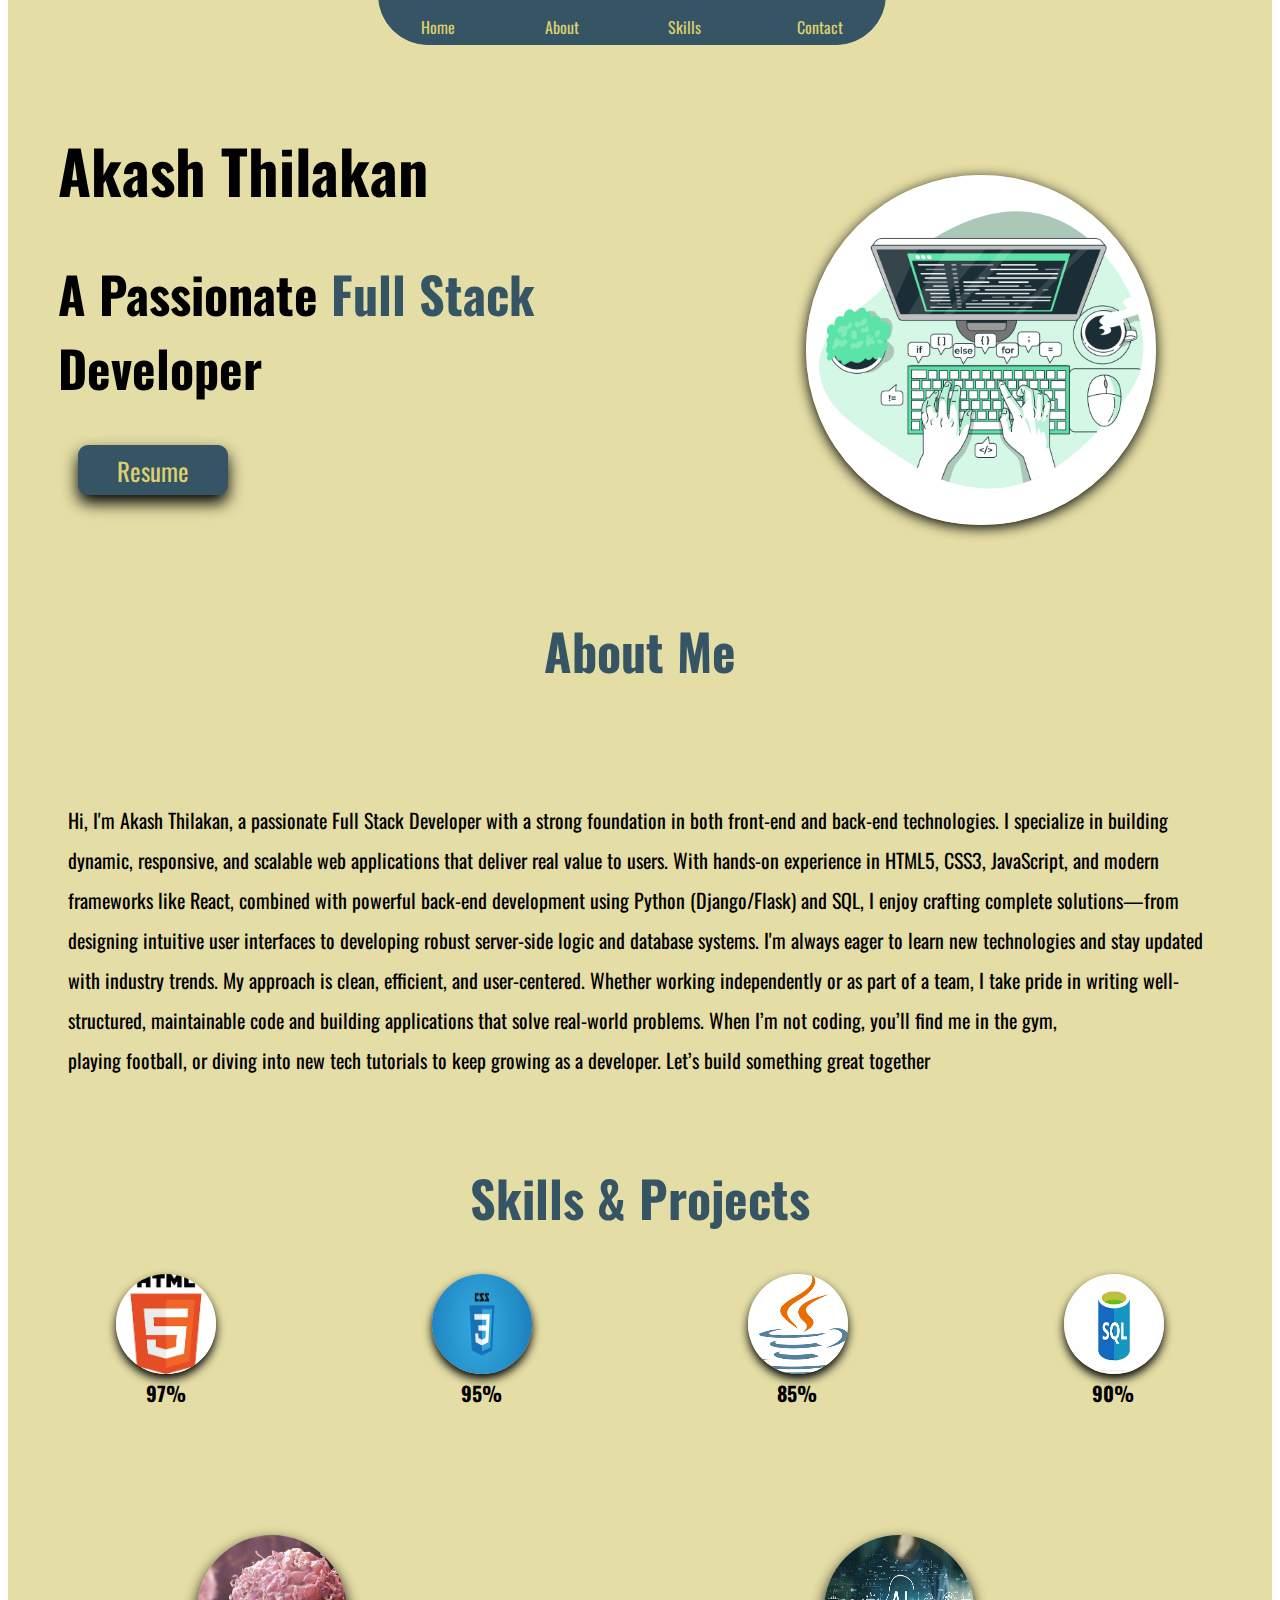
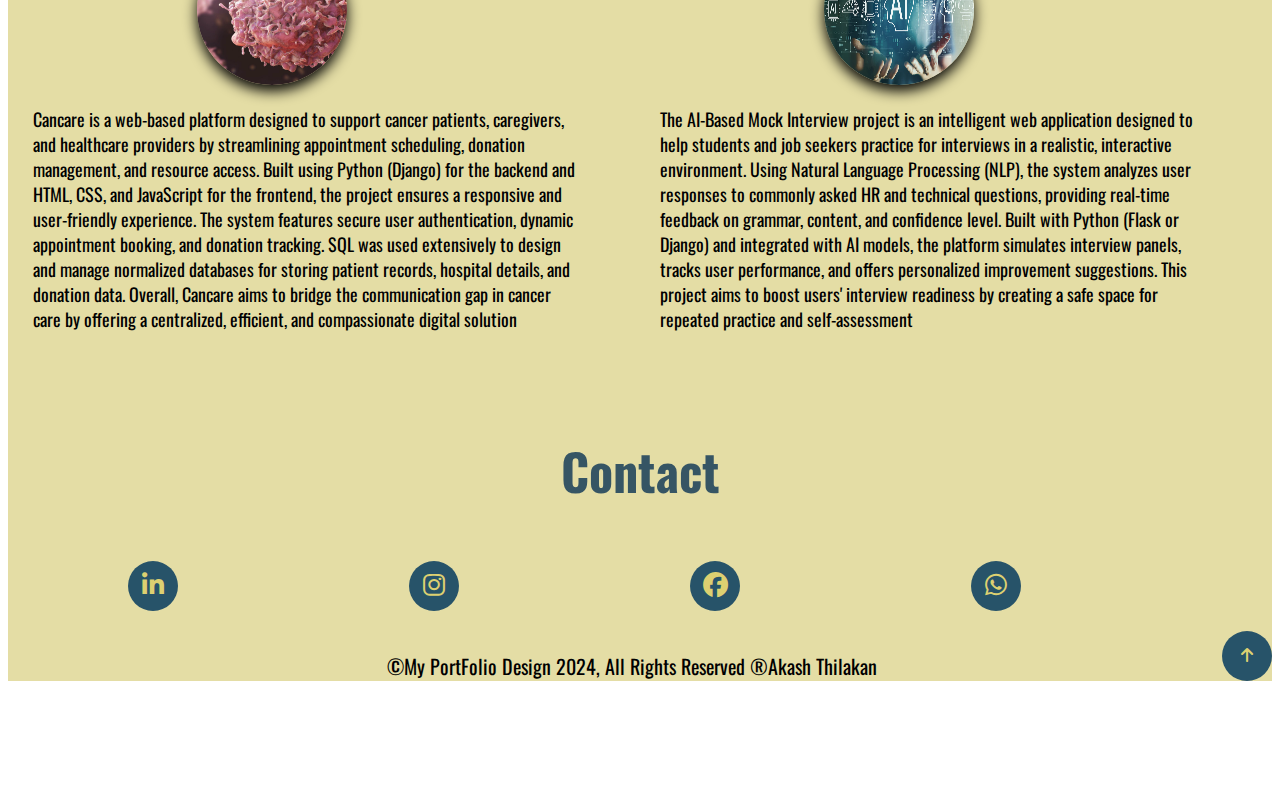
<file: index.html>
<!DOCTYPE html>
<html lang="en">

<head>
    <meta charset="UTF-8">
    <meta name="viewport" content="width=device-width, initial-scale=1.0">
    <title>PortFolio</title>
    <link rel="stylesheet" href="portfolio.css">
    <link rel="preconnect" href="https://fonts.googleapis.com">
    <link rel="preconnect" href="https://fonts.gstatic.com" crossorigin>
    <link href="https://fonts.googleapis.com/css2?family=Oswald:wght@200..700&display=swap" rel="stylesheet">
    <link rel="stylesheet" href="https://cdnjs.cloudflare.com/ajax/libs/font-awesome/6.7.2/css/all.min.css" integrity="sha512-Evv84Mr4kqVGRNSgIGL/F/aIDqQb7xQ2vcrdIwxfjThSH8CSR7PBEakCr51Ck+w+/U6swU2Im1vVX0SVk9ABhg==" crossorigin="anonymous" referrerpolicy="no-referrer"
    />
</head>

<body>
    <div class="container">
        <div class="topbar">

        </div>

        <nav id="navhome">
            <li><a href="#home">Home</a></li>
            <li><a href="#about">About</a></li>
            <li><a href="#skillss">Skills</a></li>
            <li><a href="#contacts">Contact</a></li>

        </nav>

        <div id="home">
            <div id="fh">
                <h1>Akash Thilakan</h1>
                <h2 id="h2">A Passionate <span style="
                     color: rgb(54, 85, 100)
                    ;">Full Stack</span><br> Developer</h2>

                <button id="bt1">
                        <a href="./AKASH RESUME 88.pdf" download>Resume</a>
                    </button>

            </div>
            <div id="sh">
                <img src="./coding.jpg" width="350px" height="350px" alt="">

            </div>

        </div>
        <div id="about">

            <div id="para">
                <h1 id="heading">About Me</h1>
            </div>
            <div id="about-content">
                <p>Hi, I'm Akash Thilakan, a passionate Full Stack Developer with a strong foundation in both front-end and back-end technologies. I specialize in building dynamic, responsive, and scalable web applications that deliver real value to users.
                    With hands-on experience in HTML5, CSS3, JavaScript, and modern frameworks like React, combined with powerful back-end development using Python (Django/Flask) and SQL, I enjoy crafting complete solutions—from designing intuitive user
                    interfaces to developing robust server-side logic and database systems. I'm always eager to learn new technologies and stay updated with industry trends. My approach is clean, efficient, and user-centered. Whether working independently
                    or as part of a team, I take pride in writing well-structured, maintainable code and building applications that solve real-world problems. When I’m not coding, you’ll find me in the gym,<br>playing football, or diving into new tech
                    tutorials to keep growing as a developer. Let’s build something great together</p>
            </div>


        </div>
        <div class="skills" id="skillss">
            <div id="heading">Skills & Projects</div>
        </div>
        <div id="skill">
            <li id="lang"><img src="./html.png" alt=""></li>
            <li id="lang"><img src="./css.png" width="100px" height="100px" alt=""></li>
            <li id="lang"><img src="./java.png" alt=""></li>
            <li id="lang"><img src="./sql.png" alt=""></li>
        </div>
        <div class="percentage">
            <li id="perc">97%</li>
            <li id="perc">95%</li>
            <li id="perc">85%</li>
            <li id="perc">90%</li>
        </div>
        <div class="projects">
            <div id="cancare">
                <div id="can">
                    <img src="./5AYJ8gGm8Eifmb8G8DkLSJ.jpg" alt="">
                </div>
                <div id="cancare-content">
                    <p>Cancare is a web-based platform designed to support cancer patients, caregivers, and healthcare providers by streamlining appointment scheduling, donation management, and resource access. Built using Python (Django) for the backend
                        and HTML, CSS, and JavaScript for the frontend, the project ensures a responsive and user-friendly experience. The system features secure user authentication, dynamic appointment booking, and donation tracking. SQL was used extensively
                        to design and manage normalized databases for storing patient records, hospital details, and donation data. Overall, Cancare aims to bridge the communication gap in cancer care by offering a centralized, efficient, and compassionate
                        digital solution</p>
                </div>
            </div>
            <div id="mock">
                <div id="ai">
                    <img src="./ai.jpg" alt="">
                </div>
                <div id="mock-content">
                    <p>The AI-Based Mock Interview project is an intelligent web application designed to help students and job seekers practice for interviews in a realistic, interactive environment. Using Natural Language Processing (NLP), the system analyzes
                        user responses to commonly asked HR and technical questions, providing real-time feedback on grammar, content, and confidence level. Built with Python (Flask or Django) and integrated with AI models, the platform simulates interview
                        panels, tracks user performance, and offers personalized improvement suggestions. This project aims to boost users' interview readiness by creating a safe space for repeated practice and self-assessment</p>

                </div>
            </div>
        </div>
        <div class="contact" id="contacts">
            <div>
                <h1 id="heading">Contact</h1>
            </div>
            <div id="contact-details">
                <div id="icon">
                    <a href="https://www.linkedin.com/in/akash--thilakan"><i class="fa-brands fa-linkedin-in"></i></a>
                </div>
                <div id="icon">
                    <a href=""><i class="fa-brands fa-instagram"></i></a>
                </div>
                <div id="icon">
                    <a href=""><i class="fa-brands fa-facebook"></i></a>
                </div>
                <div id="icon">
                    <a href=""><i class="fa-brands fa-whatsapp"></i></a>
                </div>

            </div>

        </div>
        <div class="arrow">
            <a href="#home"><i class="fa-solid fa-arrow-up" style="color: #ddd071;"></i></a>
        </div>
        <footer>
            <p>©My PortFolio Design 2024, All Rights Reserved ®Akash Thilakan</p>


        </footer>


    </div>

</body>

</html>
</file>
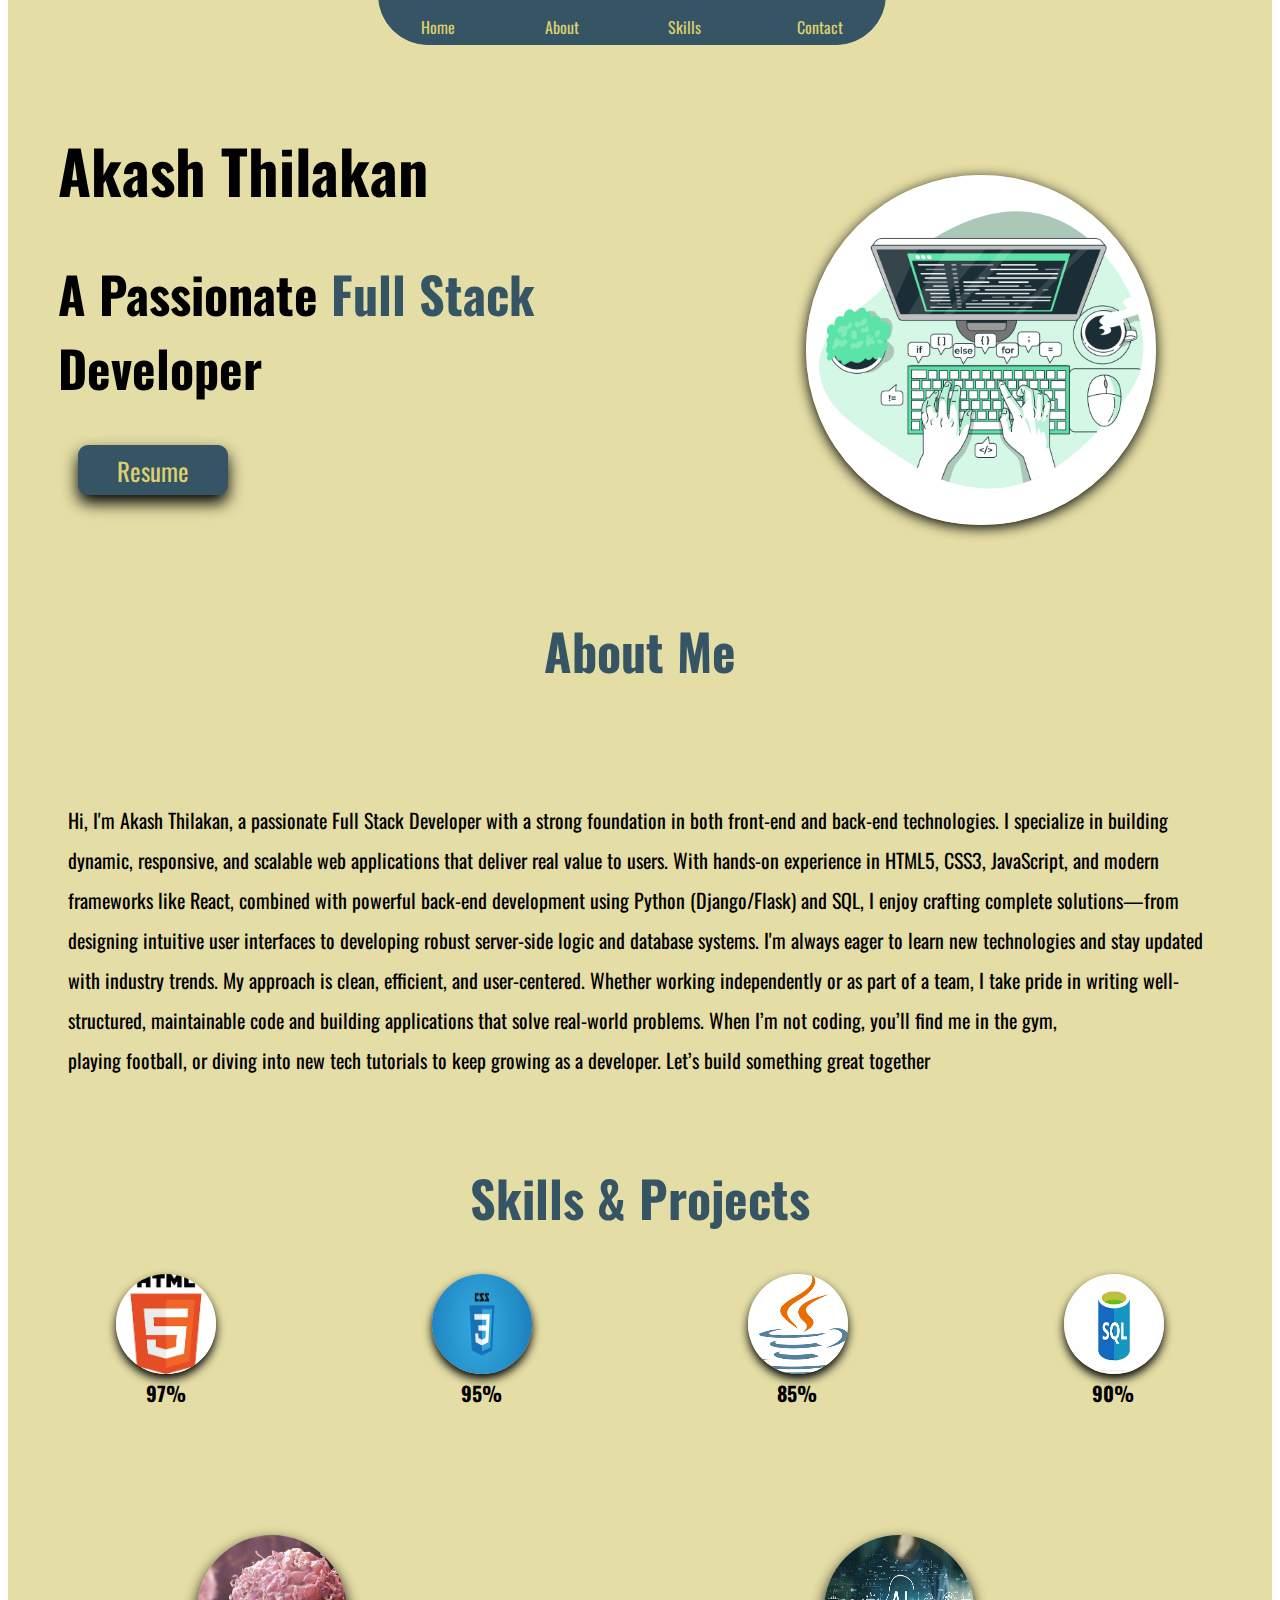
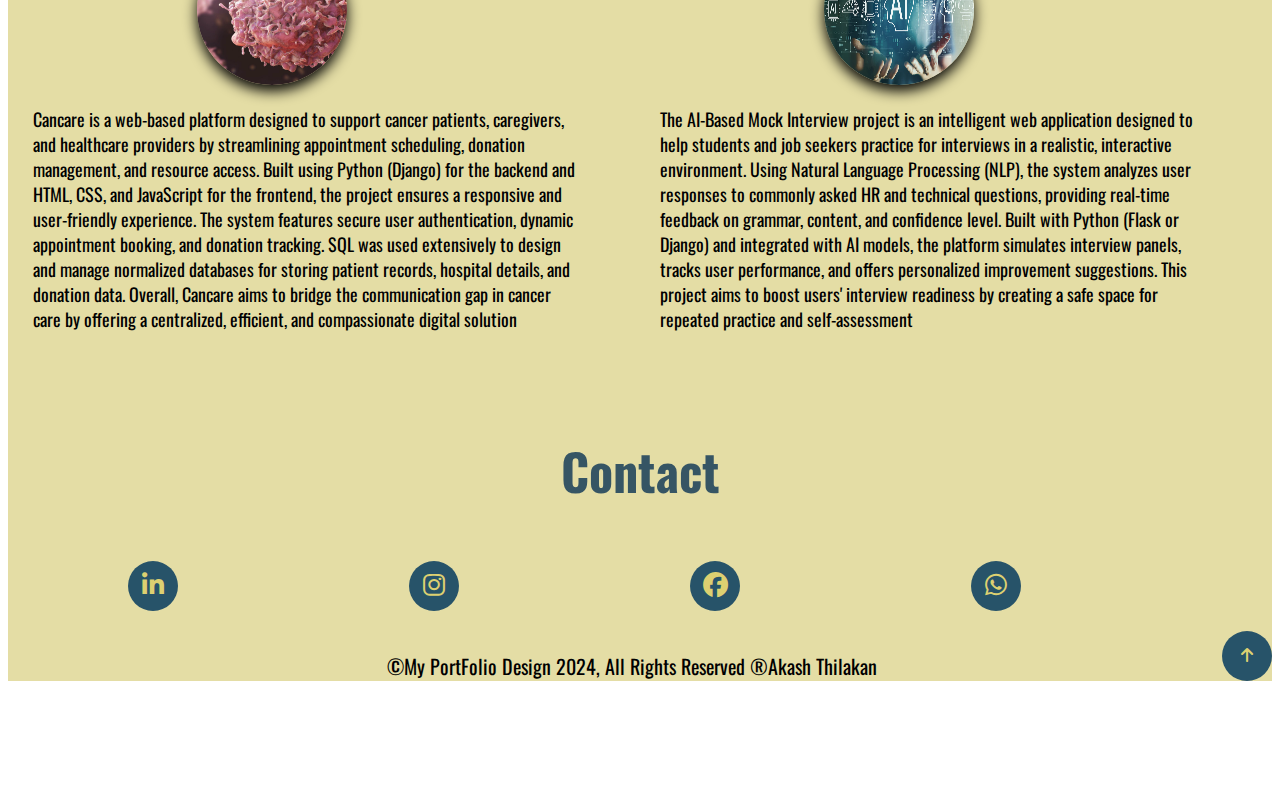
<file: portfolio.html>
<!DOCTYPE html>
<html lang="en">

<head>
    <meta charset="UTF-8">
    <meta name="viewport" content="width=device-width, initial-scale=1.0">
    <title>PortFolio</title>
    <link rel="stylesheet" href="portfolio.css">
    <link rel="preconnect" href="https://fonts.googleapis.com">
    <link rel="preconnect" href="https://fonts.gstatic.com" crossorigin>
    <link href="https://fonts.googleapis.com/css2?family=Oswald:wght@200..700&display=swap" rel="stylesheet">
    <link rel="stylesheet" href="https://cdnjs.cloudflare.com/ajax/libs/font-awesome/6.7.2/css/all.min.css" integrity="sha512-Evv84Mr4kqVGRNSgIGL/F/aIDqQb7xQ2vcrdIwxfjThSH8CSR7PBEakCr51Ck+w+/U6swU2Im1vVX0SVk9ABhg==" crossorigin="anonymous" referrerpolicy="no-referrer"
    />
</head>

<body>
    <div class="container">
        <div class="topbar">

        </div>

        <nav id="navhome">
            <li><a href="#home">Home</a></li>
            <li><a href="#about">About</a></li>
            <li><a href="#skillss">Skills</a></li>
            <li><a href="#contacts">Contact</a></li>

        </nav>

        <div id="home">
            <div id="fh">
                <h1>Akash Thilakan</h1>
                <h2 id="h2">A Passionate <span style="
                     color: rgb(54, 85, 100)
                    ;">Full Stack</span><br> Developer</h2>

                <button id="bt1">
                        <a href="./AKASH RESUME 88.pdf" download>Resume</a>
                    </button>

            </div>
            <div id="sh">
                <img src="./coding.jpg" width="350px" height="350px" alt="">

            </div>

        </div>
        <div id="about">

            <div id="para">
                <h1 id="heading">About Me</h1>
            </div>
            <div id="about-content">
                <p>Hi, I'm Akash Thilakan, a passionate Full Stack Developer with a strong foundation in both front-end and back-end technologies. I specialize in building dynamic, responsive, and scalable web applications that deliver real value to users.
                    With hands-on experience in HTML5, CSS3, JavaScript, and modern frameworks like React, combined with powerful back-end development using Python (Django/Flask) and SQL, I enjoy crafting complete solutions—from designing intuitive user
                    interfaces to developing robust server-side logic and database systems. I'm always eager to learn new technologies and stay updated with industry trends. My approach is clean, efficient, and user-centered. Whether working independently
                    or as part of a team, I take pride in writing well-structured, maintainable code and building applications that solve real-world problems. When I’m not coding, you’ll find me in the gym,<br>playing football, or diving into new tech
                    tutorials to keep growing as a developer. Let’s build something great together</p>
            </div>


        </div>
        <div class="skills" id="skillss">
            <div id="heading">Skills & Projects</div>
        </div>
        <div id="skill">
            <li id="lang"><img src="./html.png" alt=""></li>
            <li id="lang"><img src="./css.png" width="100px" height="100px" alt=""></li>
            <li id="lang"><img src="./java.png" alt=""></li>
            <li id="lang"><img src="./sql.png" alt=""></li>
        </div>
        <div class="percentage">
            <li id="perc">97%</li>
            <li id="perc">95%</li>
            <li id="perc">85%</li>
            <li id="perc">90%</li>
        </div>
        <div class="projects">
            <div id="cancare">
                <div id="can">
                    <img src="./5AYJ8gGm8Eifmb8G8DkLSJ.jpg" alt="">
                </div>
                <div id="cancare-content">
                    <p>Cancare is a web-based platform designed to support cancer patients, caregivers, and healthcare providers by streamlining appointment scheduling, donation management, and resource access. Built using Python (Django) for the backend
                        and HTML, CSS, and JavaScript for the frontend, the project ensures a responsive and user-friendly experience. The system features secure user authentication, dynamic appointment booking, and donation tracking. SQL was used extensively
                        to design and manage normalized databases for storing patient records, hospital details, and donation data. Overall, Cancare aims to bridge the communication gap in cancer care by offering a centralized, efficient, and compassionate
                        digital solution</p>
                </div>
            </div>
            <div id="mock">
                <div id="ai">
                    <img src="./ai.jpg" alt="">
                </div>
                <div id="mock-content">
                    <p>The AI-Based Mock Interview project is an intelligent web application designed to help students and job seekers practice for interviews in a realistic, interactive environment. Using Natural Language Processing (NLP), the system analyzes
                        user responses to commonly asked HR and technical questions, providing real-time feedback on grammar, content, and confidence level. Built with Python (Flask or Django) and integrated with AI models, the platform simulates interview
                        panels, tracks user performance, and offers personalized improvement suggestions. This project aims to boost users' interview readiness by creating a safe space for repeated practice and self-assessment</p>

                </div>
            </div>
        </div>
        <div class="contact" id="contacts">
            <div>
                <h1 id="heading">Contact</h1>
            </div>
            <div id="contact-details">
                <div id="icon">
                    <a href="https://www.linkedin.com/in/akash--thilakan"><i class="fa-brands fa-linkedin-in"></i></a>
                </div>
                <div id="icon">
                    <a href=""><i class="fa-brands fa-instagram"></i></a>
                </div>
                <div id="icon">
                    <a href=""><i class="fa-brands fa-facebook"></i></a>
                </div>
                <div id="icon">
                    <a href=""><i class="fa-brands fa-whatsapp"></i></a>
                </div>

            </div>

        </div>
        <div class="arrow">
            <a href="#home"><i class="fa-solid fa-arrow-up" style="color: #ddd071;"></i></a>
        </div>
        <footer>
            <p>©My PortFolio Design 2024, All Rights Reserved ®Akash Thilakan</p>


        </footer>


    </div>

</body>

</html>
</file>
<file: portfolio.css>
/* * {
    background-color: #ddd071;
} */

.container {
    margin: 0;
    margin-top: -10px;
    padding: 0;
    background-color: #e4dda5;
    width: 100%;
    height: 100%;
}

.topbar {
    width: 40%;
    height: 150px;
    background-color: rgb(54, 85, 100);
    margin-left: 370px;
    margin-top: -115px;
    border-radius: 50px;
    border: 1px solid rgb(54, 85, 100);
}

nav {
    width: 40%;
    height: 50px;
    display: flex;
    padding: 20px;
    padding-top: 10px;
    margin-left: 30%;
    margin-top: -40px;
    gap: 90px;
}

#navhome a {
    margin-left: 40%;
    border-radius: 10px;
    color: #ddd071;
    font-family: "Oswald", sans-serif;
    text-decoration: none;
}

#fh {
    padding-left: 50px;
}

#fh h1 {
    font-family: "Oswald", sans-serif;
    font-weight: 800;
    font-size: 60px;
    padding-bottom: -30px;
}

#fh h2 {
    font-family: "Oswald", sans-serif;
    font-weight: 800;
    font-size: 50px;
}

#sh {
    width: 40%;
    margin-left: 60%;
    margin-top: -320px;
}

#sh img {
    border-radius: 50%;
    margin-left: 40px;
    box-shadow: 0 3px 13px 0;
}

li {
    list-style: none;
}

#home a {
    text-decoration: none;
    color: #ddd071;
    font-family: "Oswald", sans-serif;
}

#bt1 {
    width: 150px;
    height: 50px;
    display: flex;
    justify-content: center;
    align-items: center;
    margin-left: 20px;
    border-radius: 10px;
    background-color: rgb(54, 85, 100);
    border: 1px solid rgb(54, 85, 100);
    box-shadow: 0 8px 16px 0;
}

#bt1 a {
    text-decoration: none;
    font-size: 25px;
    color: #ddd071;
    margin-left: 0;
}

#about {
    width: 100%;
    height: auto;
    margin-top: 50px;
}

#para {
    display: flex;
    justify-content: center;
    margin-top: 10px;
}

#heading {
    font-size: 50px;
    font-weight: 800;
    font-family: "Oswald", sans-serif;
    color: rgb(54, 85, 100);
}

#about-content {
    padding: 60px;
    font-size: 20px;
    font-family: "Oswald", sans-serif;
    line-height: 40px;
}

.skills {
    display: flex;
    justify-content: center;
}

#skill {
    padding-top: 40px;
    display: flex;
    justify-content: space-around;
}

#lang img {
    width: 100px;
    height: 100px;
    border-radius: 50%;
    box-shadow: 0px 5px 10px 0px;
}

.percentage {
    display: flex;
    justify-content: space-around;
}

#perc {
    font-size: 20px;
    font-weight: 900;
    font-family: "Oswald", sans-serif;
}

.projects {
    display: grid;
    grid-template-columns: repeat(2, 1fr);
    padding: 25px;
    padding-top: 10%;
}

#cancare {
    width: 90%;
    height: 400px;
    padding: 0px;
}

#can img {
    width: 150px;
    height: 150px;
    box-shadow: 0px 6px 14px 0;
    border-radius: 50%;
    margin-left: 30%;
}

#cancare-content {
    font-size: 18px;
    font-family: "Oswald", sans-serif;
    line-height: 25px;
}

#mock {
    width: 90%;
    height: 400px;
    padding: 20px;
}

#ai img {
    width: 150px;
    height: 150px;
    box-shadow: 0px 6px 14px 0;
    border-radius: 50%;
    margin-left: 30%;
    margin-top: -20px;
}

#mock-content {
    font-size: 18px;
    font-family: "Oswald", sans-serif;
    line-height: 25px;
}

.contact h1 {
    display: flex;
    justify-content: center;
}

#contact-details {
    display: grid;
    grid-template-columns: repeat(4, 1fr);
    margin-top: 2%;
    padding: 20px;
    margin-left: 100px;
}

#icon a {
    text-decoration: none;
    color: #ddd071;
    font-size: 25px;
}

#icon {
    background-color: rgb(39, 83, 105);
    display: flex;
    justify-content: center;
    align-items: center;
    width: 50px;
    height: 50px;
    border-radius: 50%;
}

footer {
    align-items: center;
    margin-left: 30%;
}

footer p {
    font-size: 20px;
    font-family: "Oswald", sans-serif;
}

.arrow {
    float: right;
    width: 50px;
    height: 50px;
    display: flex;
    justify-content: center;
    align-items: center;
    border-radius: 50%;
    background-color: rgb(39, 83, 105);
}

#navhome a:hover {
    background-color: #ddd071;
    color: rgb(39, 83, 105);
}

#bt1 a:hover {
    color: white;
}

#icon:hover {
    background-color: rgb(63, 147, 196);
    animation: shake 2s;
}

@keyframes shake {
    10% {
        transform: rotate(15deg);
    }
    20% {
        transform: rotate(-15deg);
    }
    30% {
        transform: rotate(15deg);
    }
    40% {
        transform: rotate(-15deg);
    }
}

html {
    scroll-behavior: smooth;
}
</file>
